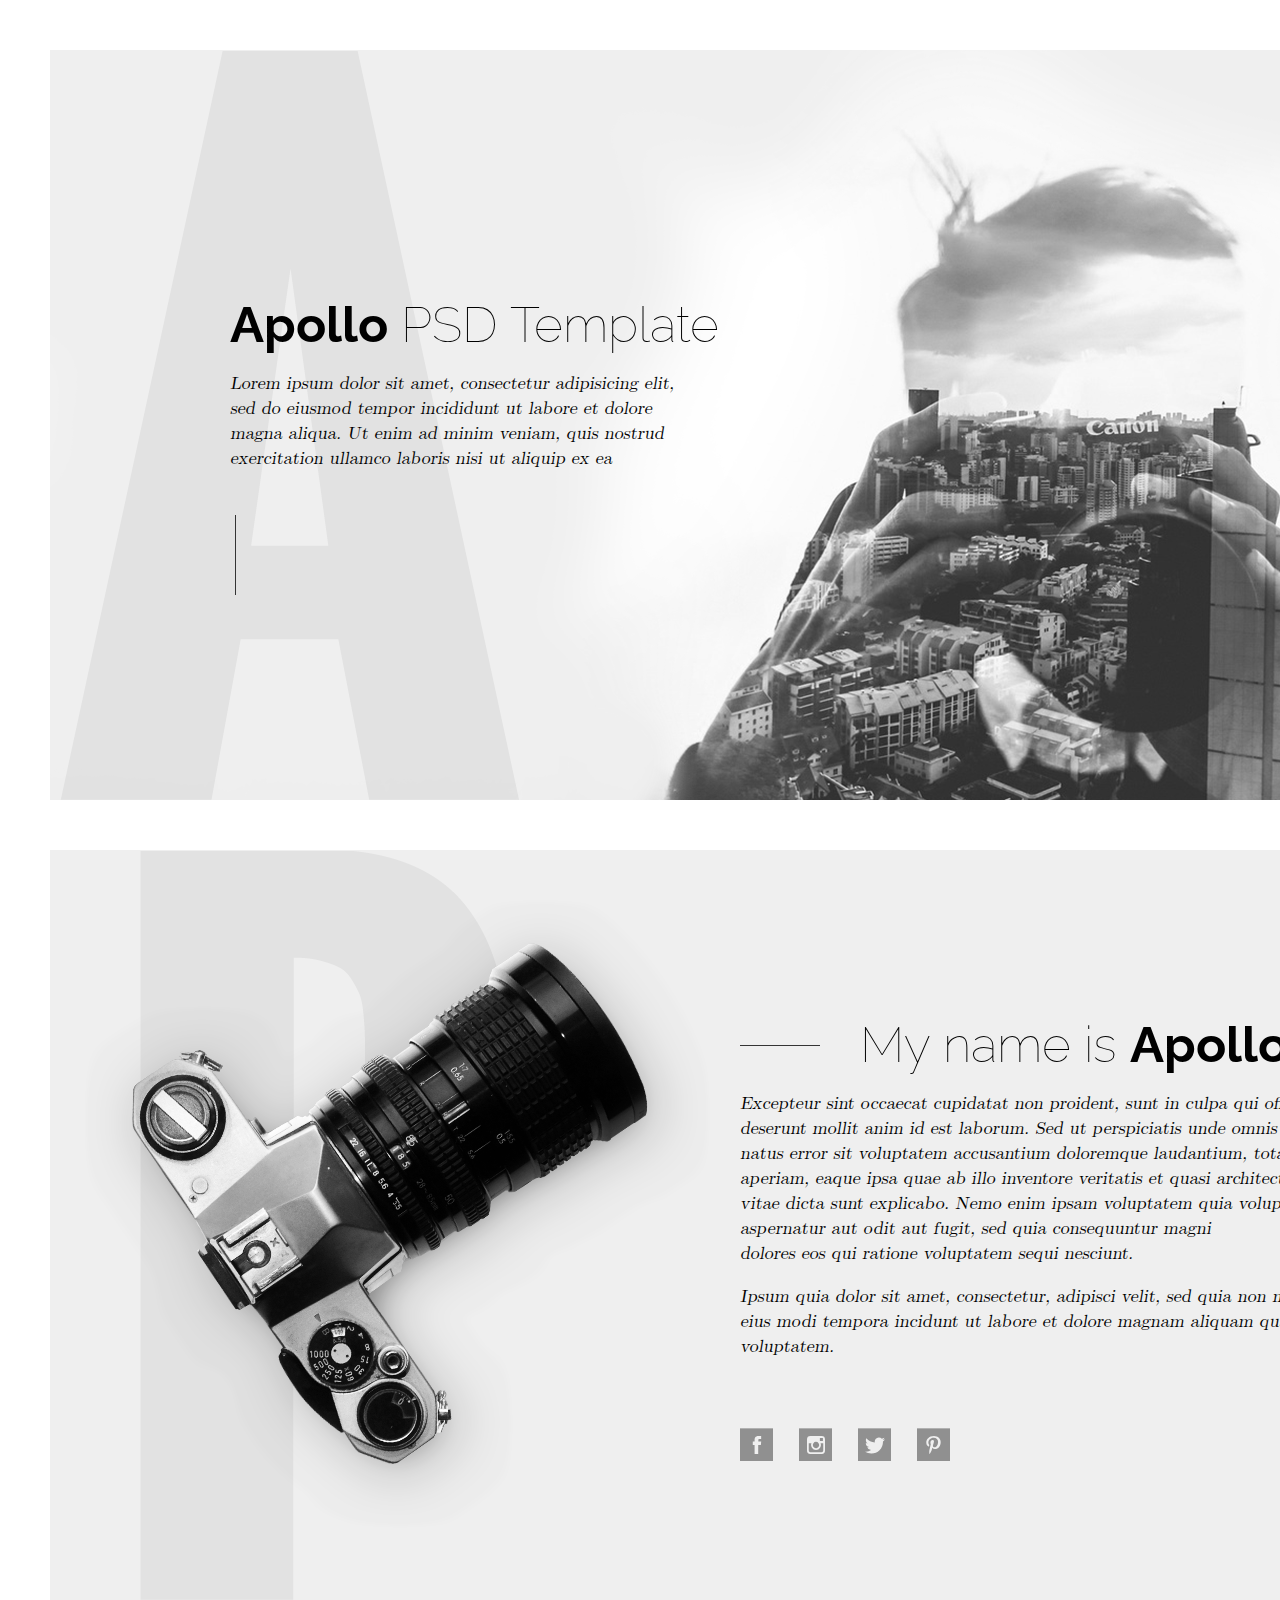
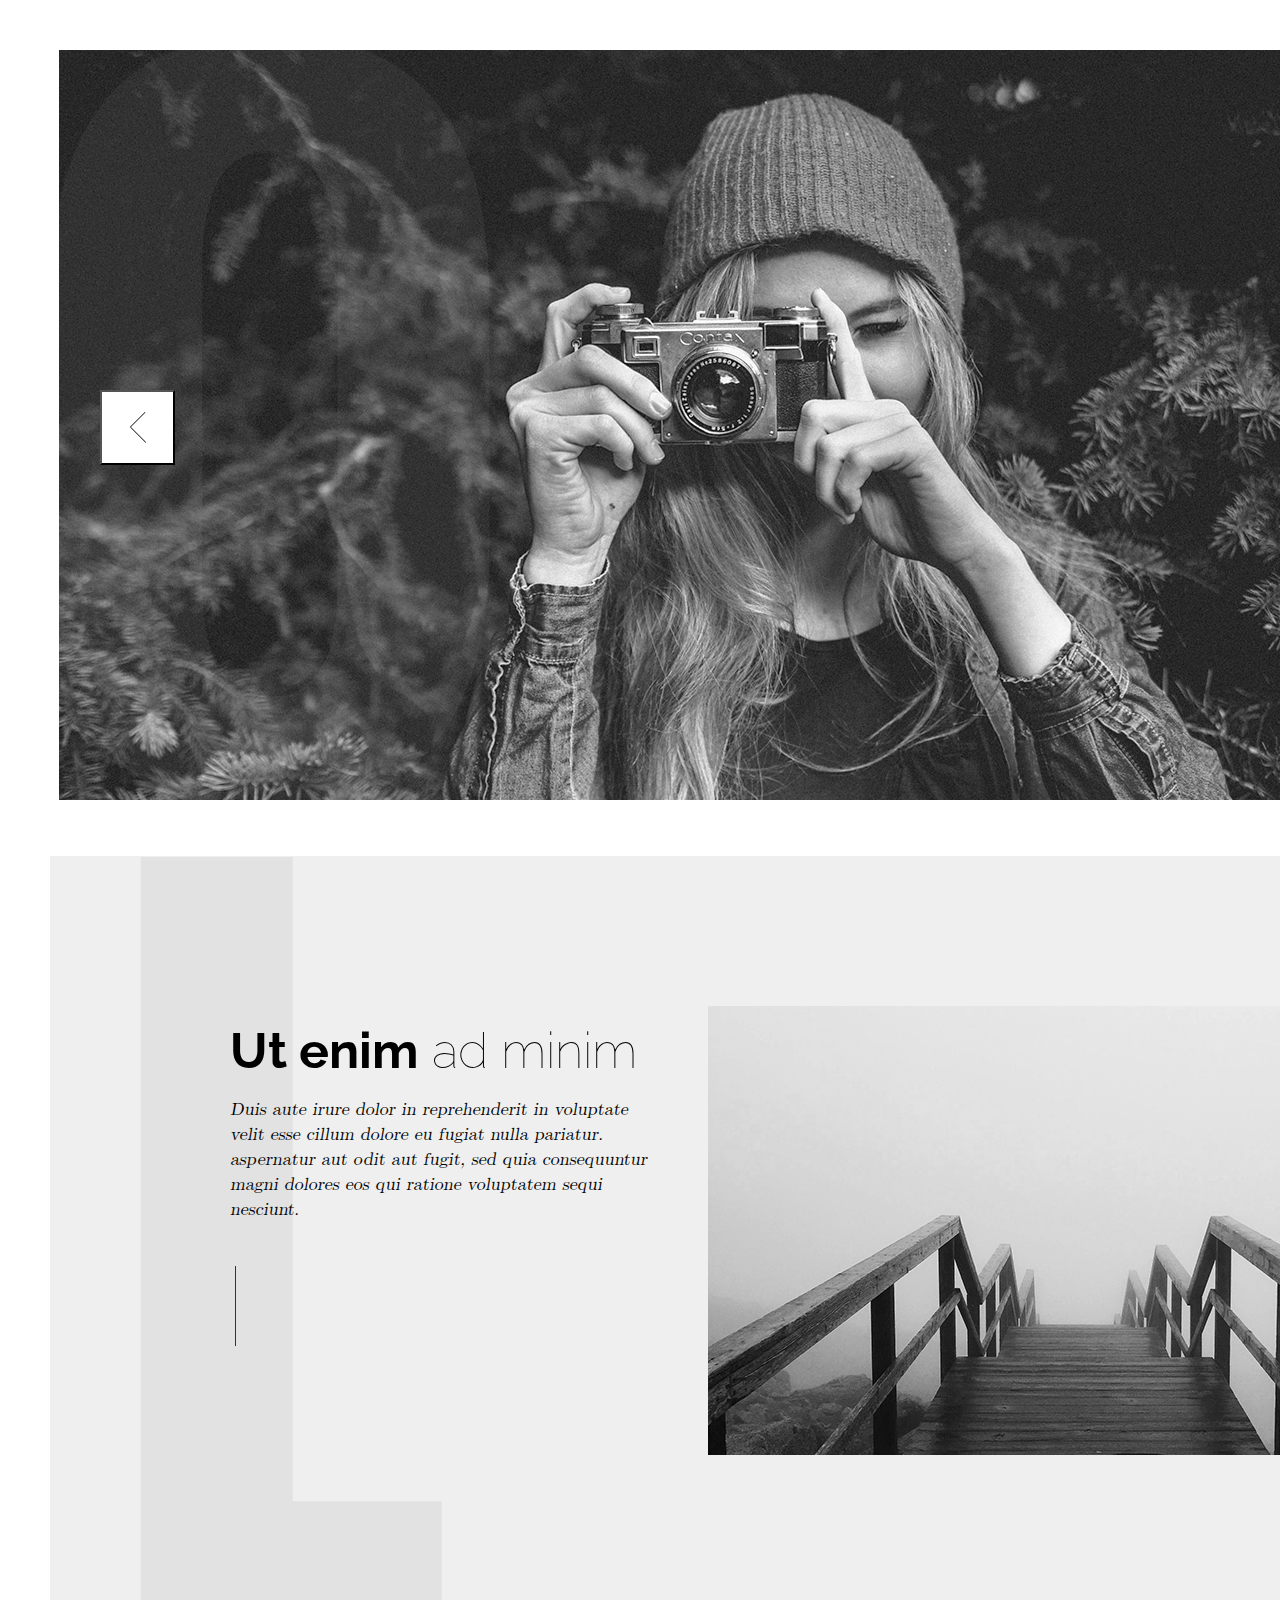
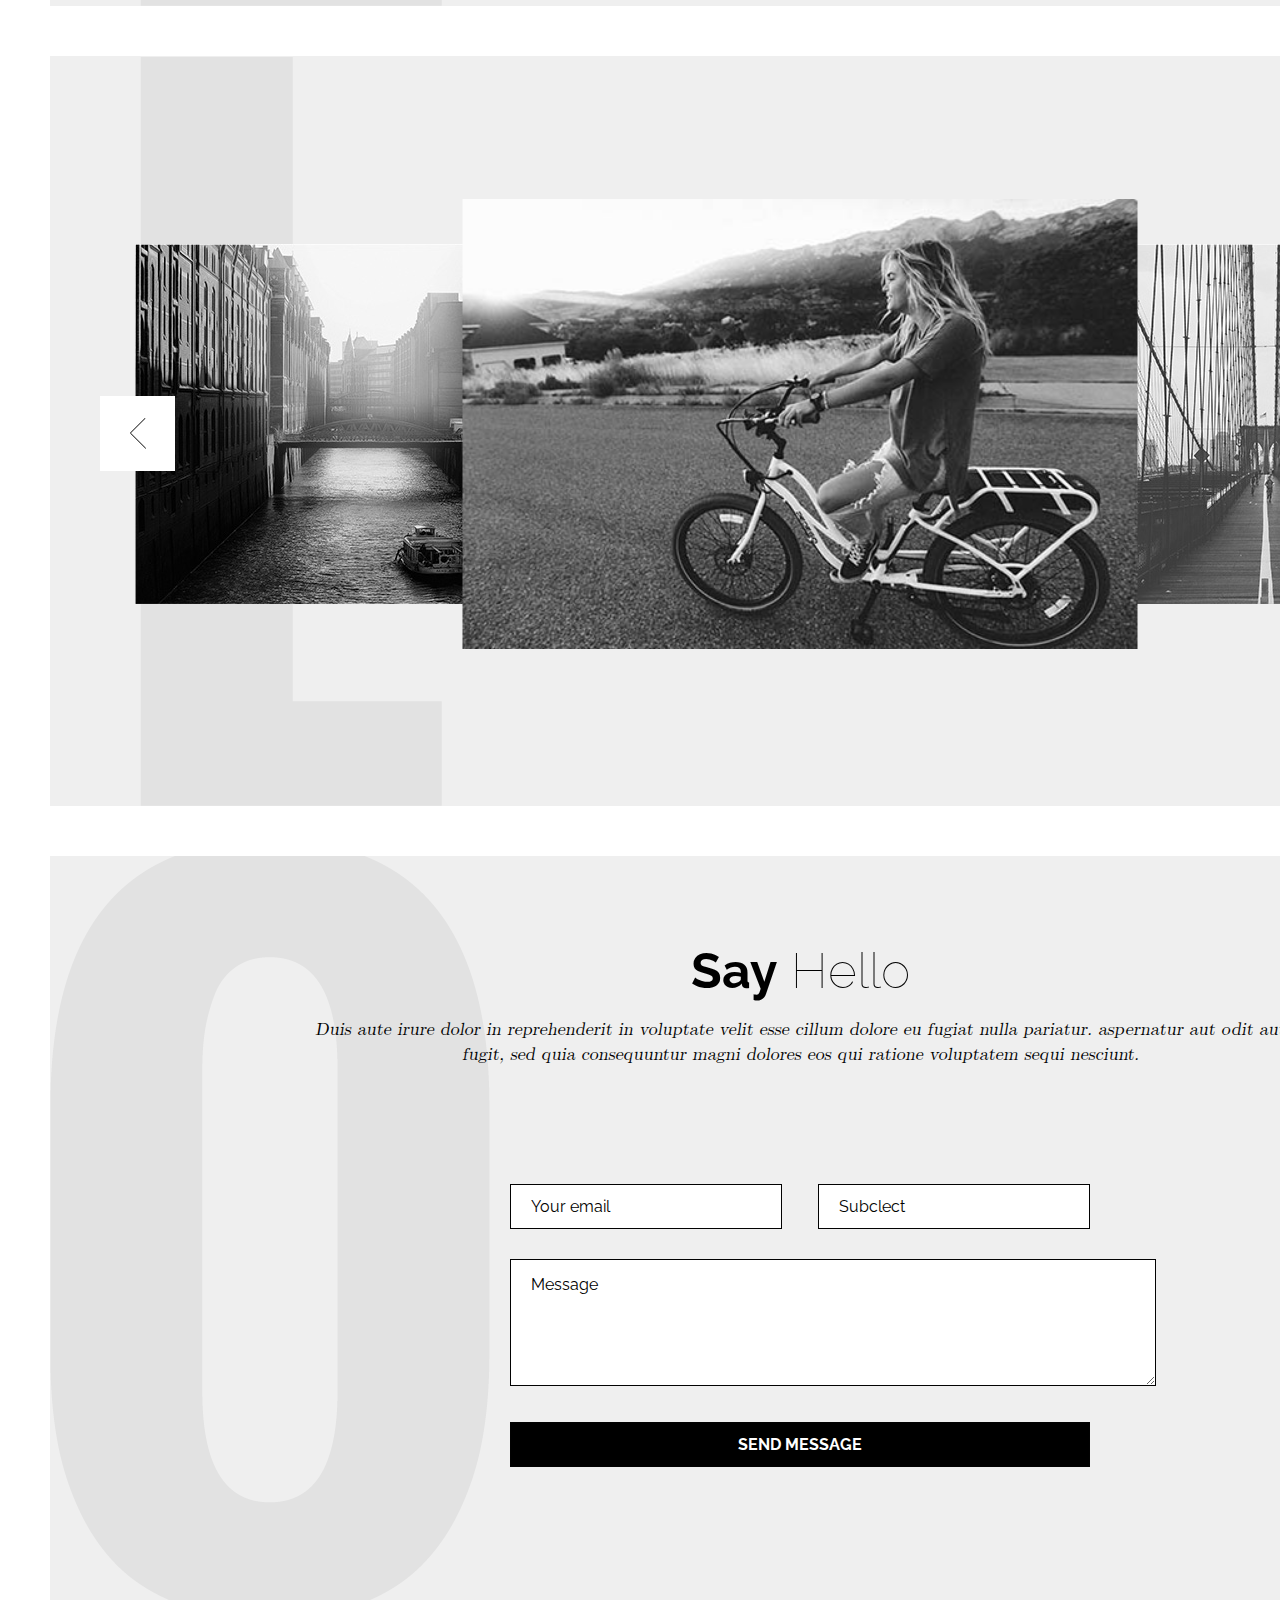
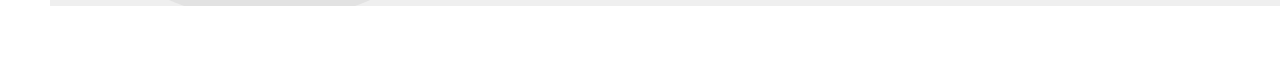
<file: Apollo/index.html>
<!DOCTYPE html>
<html lang="en">
<head>
	<meta charset="UTF-8">
	<title>Apollo</title>
	<link rel="stylesheet" type="text/css" href="slick/slick.css"/>
	<link rel="stylesheet" type="text/css" href="slick/slick-theme.css"/>
	<link rel="stylesheet" href="css/style.css">
</head>
<body>
	<main>
		<div class="container">
			<div class="header">
				<div class="header-top clearfix">
					<div class="header-menu">
						<div class="wrapper">
							<input type="checkbox" id="check-menu">
							<label for="check-menu">Menu</label>
							<div class="burger-line first"></div>
							<div class="burger-line second"></div>
							<div class="burger-line third"></div>
							<div class="burger-line fourth"></div>
							<nav class="main-menu">
								<a href="#about-me">About me</a>
								<a href="#gallery">Gallery</a>
								<a href="#about-me-again">About me again</a>
								<a href="#another-gallery">Another gallery</a>
								<a href="#contact-me">Contact me</a>
							</nav>
						</div>
					</div>
				</div>
				<div class="header-promo">
					<h1><strong>Apollo</strong> PSD Template</h1>
					<p>Lorem ipsum dolor sit amet, consectetur adipisicing elit,
						<br>
						sed do eiusmod tempor incididunt ut labore et dolore
						<br>
						magna aliqua. Ut enim ad minim veniam, quis nostrud
						<br>
						exercitation ullamco laboris nisi ut aliquip ex ea
					</p>
				</div>
			</div>
		</div>
	</main>

	<section id="about-me">
		<div class="container">
		  <div class="about-me">
				<h2>My name is <strong>Apollo</strong></h2>
				<p>Excepteur sint occaecat cupidatat non proident, sunt in culpa qui officia
					<br>
					 deserunt mollit anim id est laborum. Sed ut perspiciatis unde omnis iste
					<br>
					 natus error sit voluptatem accusantium doloremque laudantium, totam rem
					<br>
					 aperiam, eaque ipsa quae ab illo inventore veritatis et quasi architecto beatae
					<br>
					 vitae dicta sunt explicabo. Nemo enim ipsam voluptatem quia voluptas sit
					<br>
					 aspernatur aut odit aut fugit, sed quia consequuntur magni
					<br>
					 dolores eos qui ratione voluptatem sequi nesciunt.
				</p>
				<p>Ipsum quia dolor sit amet, consectetur, adipisci velit, sed quia non numquam
					<br>
					eius modi tempora incidunt ut labore et dolore magnam aliquam quaerat
					<br>
					voluptatem.
				</p>
				<div class="social-links">
					<a class="facebook" target="_blank" href="https://www.facebook.com"></a>
					<a class="instagram" target="_blank" href="https://www.instagram.com"></a>
					<a class="twitter" target="_blank" href="https://www.twitter.com"></a>
					<a class="pinterest" target="_blank" href="https://www.pinterest.com"></a>
				</div>
			</div>
		</div>
	</section>

	<section id="gallery">
		<div class="container">
			<div class="gallery-big">
				<div class="gallery">
					<div><img src="img/girl-big.jpg" alt="Photo-1"></div>
					<div><img src="img/girl-big.jpg" alt="Photo-1"></div>
				</div>
			</div>
		</div>
	</section>

	<section id="about-me-again">
		<div class="container">
			<div class="more-about-me clearfix">
				<div class="header-promo differ">
					<h2><strong>Ut enim</strong> ad minim</h2>
					<p>Duis aute irure dolor in reprehenderit in voluptate
						<br>
						velit esse cillum dolore eu fugiat nulla pariatur.
						<br>
						aspernatur aut odit aut fugit, sed quia consequuntur
						<br>
						magni dolores eos qui ratione voluptatem sequi
						<br>
						nesciunt.
					</p>
				</div>
				<div class="images">
					<img src="img/photo-behind.jpg" alt="Photo">
				</div>
			</div>
		</div>
	</section>

	<section id="another-gallery">
		<div class="container">
			<div class="gallery-small">
					<div id="pre" class="arrow arrow-left"></div>
					<div class="main">
						<div id="side1"><img src="img/girl-1.jpg" alt="GIRL1" width="100%" height="100%"></div>
						<div id="side2"><img src="img/girl-2.jpg" alt="GIRL2" width="100%" height="100%"></div>
						<div id="side3"><img src="img/girl-3.jpg" alt="GIRL3" width="100%" height="100%"></div>
					</div>
					<div id="nex" class="arrow arrow-right"></div>
			</div>
		</div>
	</section>

	<section id="contact-me">
		<div class="container">
			<div class="feedback">
				<div class="text feedback-text">
					<h2><strong>Say</strong> Hello</h2>
					<p>Duis aute irure dolor in reprehenderit in voluptate velit esse cillum dolore eu fugiat nulla pariatur. aspernatur aut odit aut
						<br>
						fugit, sed quia consequuntur magni dolores eos qui ratione voluptatem sequi nesciunt.
					</p>
				</div>
				<form class="feedback-form">
					<input type="text" placeholder="Your email">
					<input type="text" placeholder="Subclect">
					<textarea rows="5" cols="65" placeholder="Message"></textarea>
					<input type="submit" value="Send message">
				</form>
			</div>
		</div>
	</section>

	<script src="http://code.jquery.com/jquery-3.3.1.min.js"></script>
	<script src="slick/slick.min.js"></script>
	<script src="js/js.js"></script>

</body>
</html>
</file>
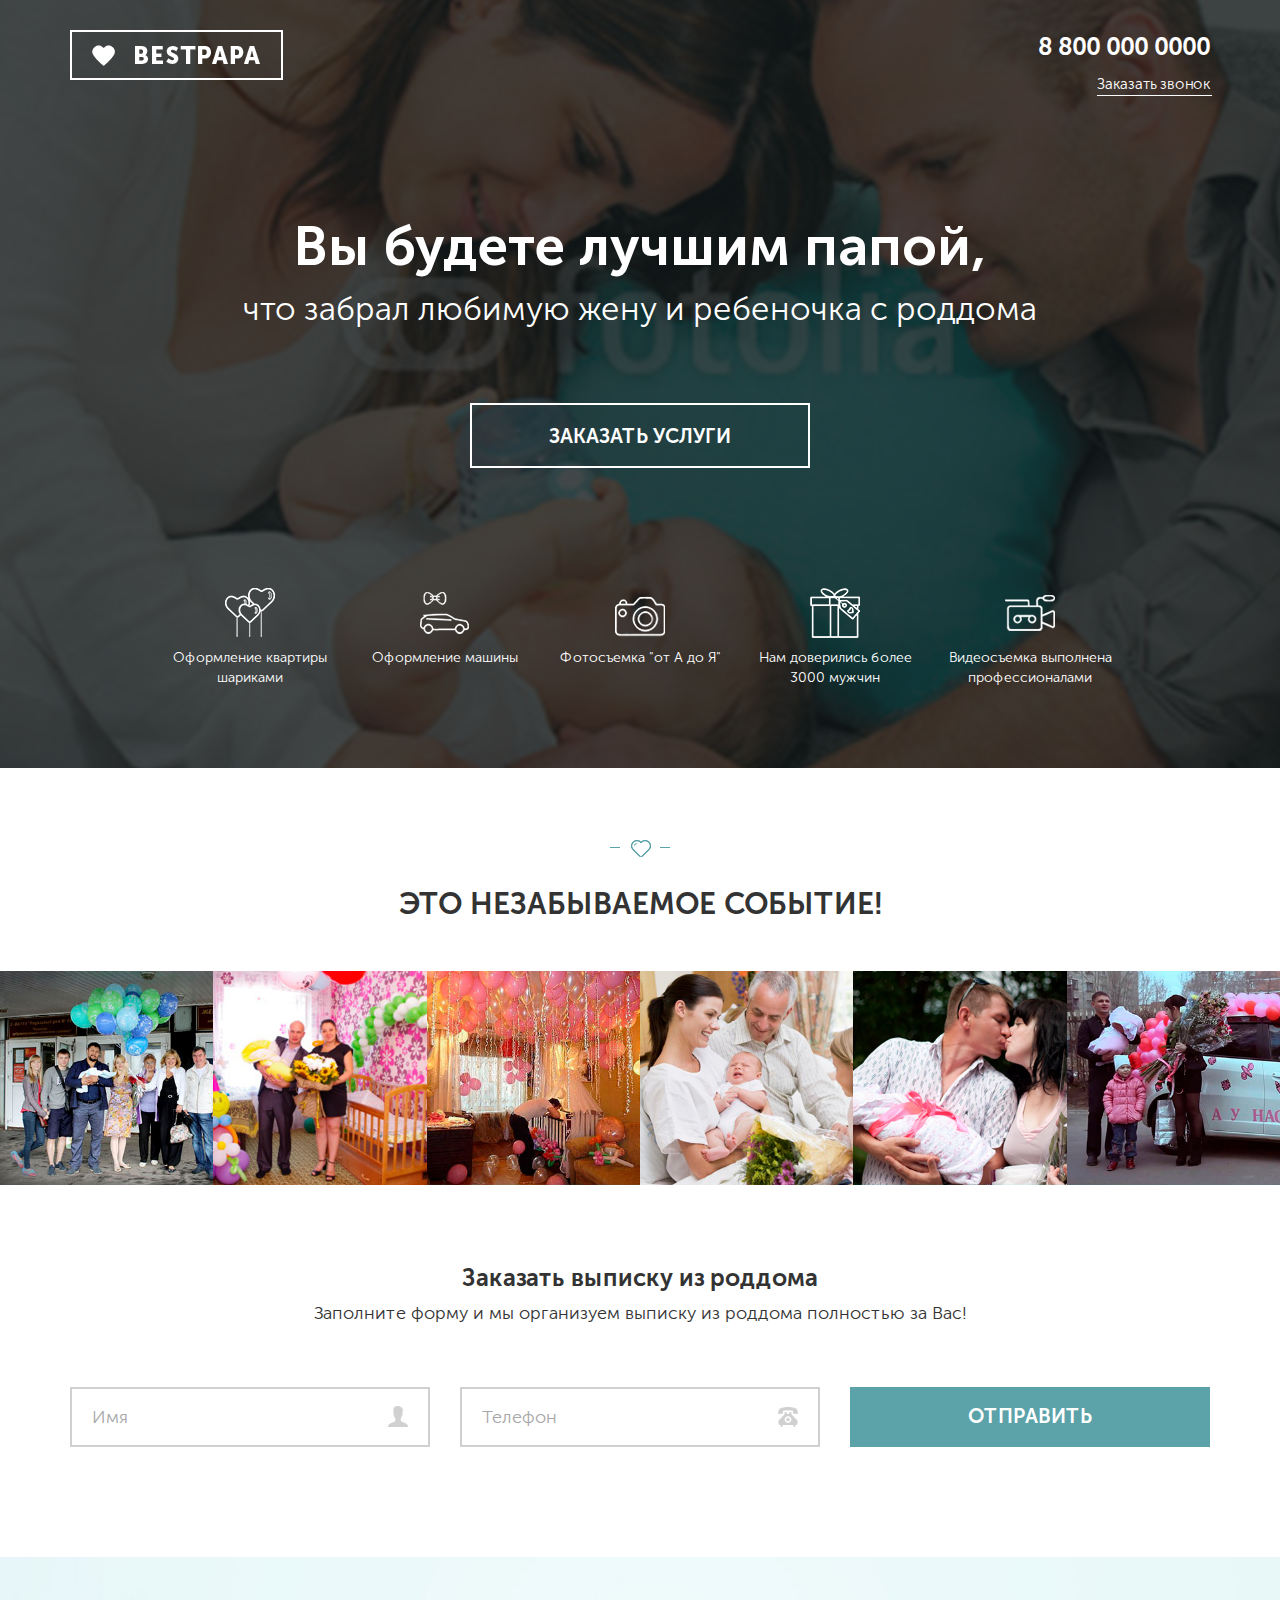
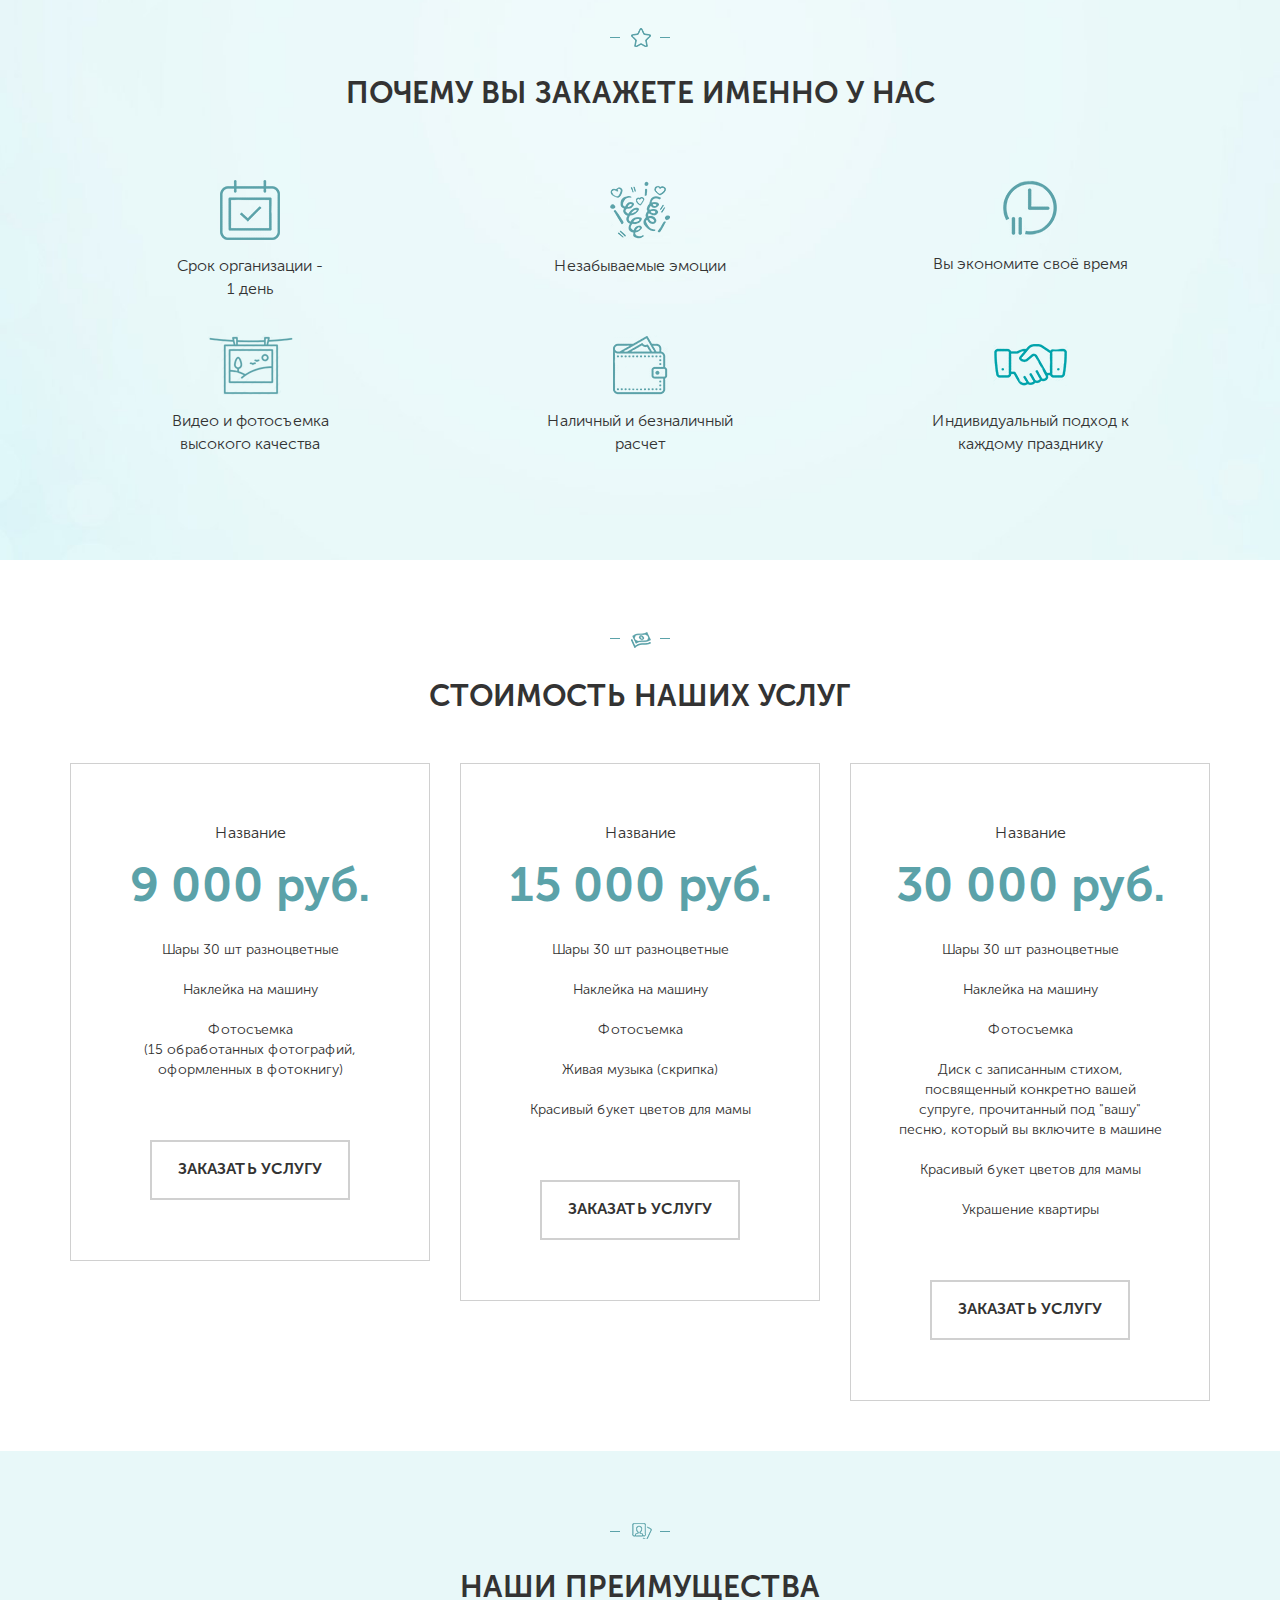
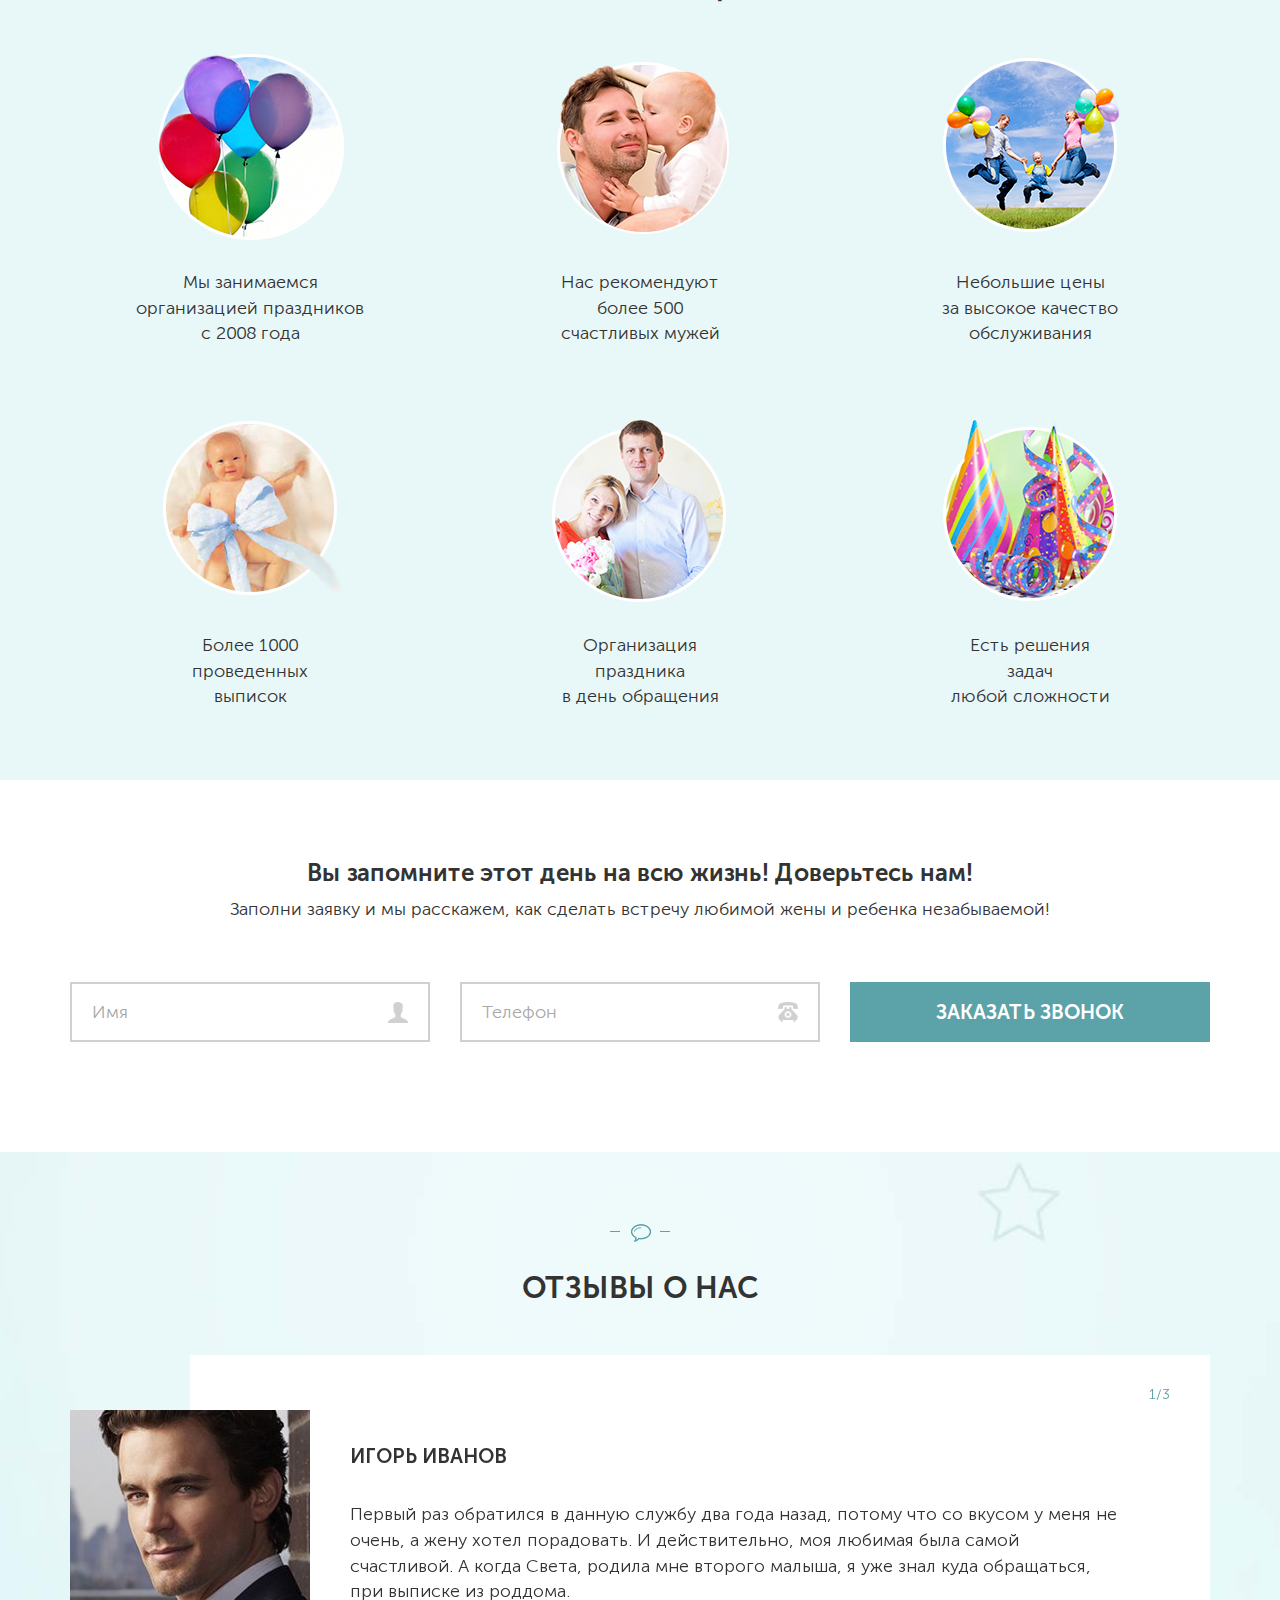
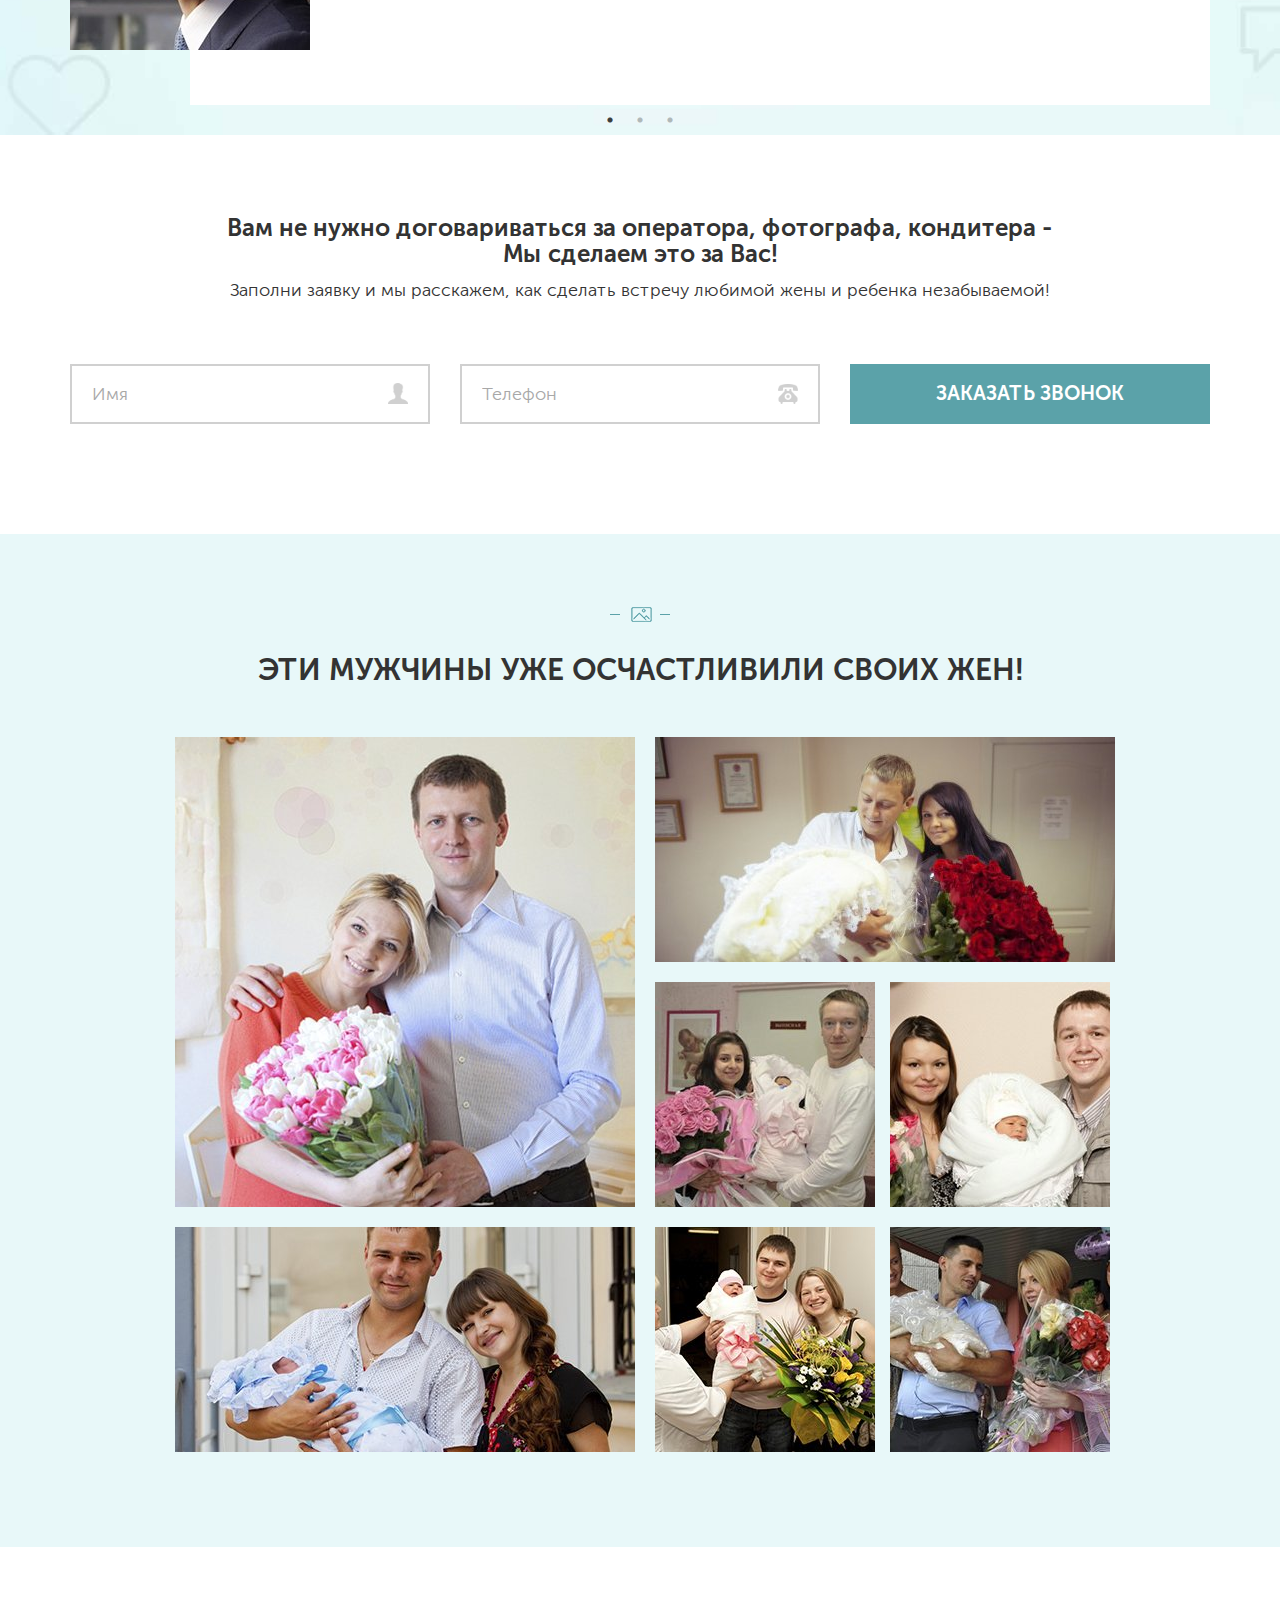
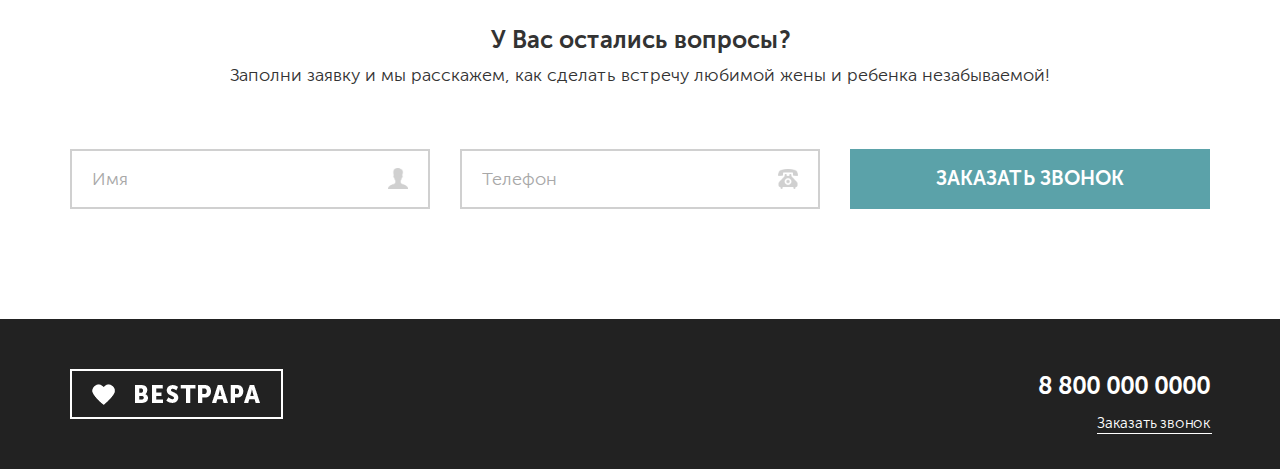
<file: BestPapa/index.html>
<!DOCTYPE html>
<html lang="ru">
<head>
	<meta charset="UTF-8">
	<meta name="viewport" content="width=device-width, initial-scale=1.0">
	<meta http-equiv="X-UA-Compatible" content="ie=edge">
	<title>BESTPAPA. Вы будете лучшим папой!</title>
	<link rel="stylesheet" href="css/bootstrap.min.css">
	<link rel="stylesheet" href="css/style.css">
	<link rel="stylesheet" type="text/css" href="slick/slick.css"/>
	<link rel="stylesheet" type="text/css" href="slick/slick-theme.css"/>
	<link rel="stylesheet" href="css/simplelightbox.min.css">
</head>
<body>
		<main class="main">
			<div class="container">
				<div class="header">
					<div class="row">
						<div class="col-md-6 col-xs-6">
							<div class="logo">
								<img src="img/logo.png" alt="BestPapa">
							</div>
						</div>
						<div class="col-md-6 col-xs-6">
							<div class="phone">
								<a href="tel:+79000000000"><p class="phone-number">8 800 000 0000</p></a>
								<a class="phone-link popup-btn" href="#">Заказать звонок</a>
							</div>
						</div>
					</div>
				</div>

				<div class="main-content">
					<div class="row">
						<div class="col-md-12">
							<div class="main-title">
								<h1>Вы будете лучшим папой,</h1>
								<p class="main-subtitle">что забрал любимую жену и ребеночка с роддома</p>
							</div>
							<div class="main-btn">
								<button class="button button-main popup-btn">Заказать услуги</button>
							</div>
						</div>				
					</div>
					<div class="row">
						<div class="main-offer">
							<div class="col-md-2 col-md-offset-1 col-sm-4 col-sm-offset-2 col-xs-12 col-xs-offset-0">
								<div class="main-offer_block">
									<img src="img/main/main-1.png" alt="Оформление квартиры шариками">
									<p>Оформление квартиры шариками </p>
								</div>
							</div>
							
							<div class="col-md-2 col-sm-4 col-xs-12">
								<div class="main-offer_block">
									<img src="img/main/main-2.png" alt="Оформление машины">
									<p>Оформление машины</p>
								</div>
							</div>
							
							<div class="col-md-2 col-md-offset-0 col-sm-4 col-sm-offset-2 col-xs-12 col-xs-offset-0">
								<div class="main-offer_block">
									<img src="img/main/main-3.png" alt="Фотосъемка от А до Я">
									<p>Фотосъемка "от А до Я"</p>
								</div>
							</div>
							
							<div class="col-md-2 col-sm-4 col-xs-12">
								<div class="main-offer_block">
									<img src="img/main/main-4.png" alt="Нам доверились более 3000 мужчин">
									<p>Нам доверились более 3000 мужчин</p>
								</div>
							</div>
							
							<div class="col-md-2 col-sm-12 col-xs-12">
								<div class="main-offer_block">
									<img src="img/main/main-5.png" alt="Видеосъемка выполнена профессионалами">
									<p>Видеосъемка выполнена<br>профессионалами</p>
								</div>
							</div>
						</div>
					</div>
				</div>
			</div>
	</main>
	<section class="slider">
		<div class="container">
			<div class="section-header">
			<div class="section-header_icon text-center">
				<img src="img/slider/slider-header-icon.png" alt="BestPapa">
			</div>
				<h2>Это незабываемое событие!</h2>
			</div>
		</div>
		</section>

<div class="container-fluid">
	<div class="row">
		<div class="gallery-1">
		 	 <a href="img/slider/foto-1.jpg">
		 	  <img class="slider-gallery_foto" src="img/slider/foto-1_thumb.jpg" alt="Счастливые родители" />
		 	</a>
		  	<a href="img/slider/foto-2.jpg">
		  	  <img class="slider-gallery_foto" src="img/slider/foto-2_thumb.jpg" alt="Счастливые родители"/>
		  	</a>
		  	<a href="img/slider/foto-3.jpg">
		  	  <img class="slider-gallery_foto " src="img/slider/foto-3_thumb.jpg" alt="Счастливые родители"/>
		  	</a>
		  	<a href="img/slider/foto-4.jpg">
		  	  <img class="slider-gallery_foto" src="img/slider/foto-4_thumb.jpg" alt="Счастливые родители"/>
		  	</a>
		  	<a href="img/slider/foto-5.jpg">
		  	  <img class="slider-gallery_foto" src="img/slider/foto-5_thumb.jpg" alt="Счастливые родители"/>
		  	</a>
		  	<a href="img/slider/foto-6.jpg">
		  	  <img class="slider-gallery_foto" src="img/slider/foto-6_thumb.jpg" alt="Счастливые родители"/>
		  	</a>
		</div>
	</div>
</div>

		<div class="container">
			<div class="form text-center">
				<div class="form-title">
					<h3>Заказать выписку из роддома</h3>
					<p>Заполните форму и мы организуем выписку из роддома полностью за Вас!</p>
				</div>
				
				<div class="row">
					<form action="mailer/smart.php" method="POST">
						<div class="col-md-4 col-md-offset-0 col-sm-8 col-sm-offset-2 col-xs-12 col-xs-offset-0">
							<input class="input input-1" type="text" name="user_name" placeholder="Имя">
						</div>
						<div class="col-md-4 col-md-offset-0 col-sm-8 col-sm-offset-2 col-xs-12 col-xs-offset-0">
							<input class="input input-2" required id="phone-1" type="text" placeholder="Телефон" name="user_phone">
						</div>
						<div class="col-md-4 col-md-offset-0 col-sm-8 col-sm-offset-2 col-xs-12 col-xs-offset-0">
							<button type="submit" class="button button-form">Отправить</button>
						</div>
					</form>
				</div>
			</div>
		</div>
	

	<section class="features">
		<div class="container">
			<div class="section-header">
			<div class="section-header_icon text-center">
				<img src="img/features/features-header-icon.png" alt="BestPapa">
			</div>
				<h2>Почему вы закажете именно у нас</h2>
			</div>
			<div class="row">
				<div class="features-block text-center">
					<div class="col-md-4 col-sm-6 col-xs-12">
						<div class="features-block_part">
							<img src="img/features/features-icon-1.png" alt="Сроки">
							<p>Срок организации -<br>1 день</p>
						</div>
					</div>
					<div class="col-md-4 col-sm-6 col-xs-12">
						<div class="features-block_part">
							<img src="img/features/features-icon-2.png" alt="Незабываемые эмоции">
							<p>Незабываемые эмоции</p>
						</div>
					</div>
					<div class="col-md-4 col-sm-6 col-xs-12">
						<div class="features-block_part">
							<img src="img/features/features-icon-3.png" alt="Вы экономите своё время">
							<p>Вы экономите своё время</p>
						</div>
					</div>
					<div class="col-md-4 col-sm-6 col-xs-12">
						<div class="features-block_part">
							<img src="img/features/features-icon-4.png" alt="Видео и фотосъемка высокого качества">
							<p>Видео и фотосъемка высокого качества</p>
						</div>
					</div>
					<div class="col-md-4 col-sm-6 col-xs-12">
						<div class="features-block_part">
							<img src="img/features/features-icon-5.png" alt="Наличный и безналичный расчет">
							<p>Наличный и безналичный расчет</p>
						</div>
					</div>
					<div class="col-md-4 col-sm-6 col-xs-12">
						<div class="features-block_part">
							<img src="img/features/features-icon-6.png" alt="Индивидуальный подход к каждому празднику">
							<p>Индивидуальный подход к каждому празднику</p>
						</div>
					</div>
				</div>
			</div>
		</div>
	</section>


	<section class="prices">
		<div class="container">
			<div class="section-header">
			<div class="section-header_icon text-center">
				<img src="img/prices/prices-header-icon.png" alt="BestPapa">
			</div>
				<h2>Стоимость наших услуг</h2>
			</div>

			<div class="row">
				<div class="col-md-4 col-md-offset-0 col-sm-8 col-sm-offset-2 col-xs-12 col-xs-0">
					<div class="prices-block text-center">
						<h3>Название</h3>
						<p><strong>9 000 руб.</strong></p>
						<p>Шары 30 шт разноцветные</p>
						<p>Наклейка на машину  </p>
						<p>Фотосъемка<br>(15 обработанных фотографий,<br>оформленных в фотокнигу)</p>
						<button class="button button-prices popup-btn">Заказать услугу</button>
					</div>
					
				</div>
				<div class="col-md-4 col-md-offset-0 col-sm-8 col-sm-offset-2 col-xs-12 col-xs-0">
					<div class="prices-block text-center">
						<h3>Название</h3>
						<p><strong>15 000 руб.</strong></p>
						<p>Шары 30 шт разноцветные </p>
						<p>Наклейка на машину  </p>
						<p>Фотосъемка</p>
						<p>Живая музыка (скрипка)</p>
						<p>Красивый букет цветов для мамы</p>
						<button class="button button-prices popup-btn">Заказать услугу</button>
					</div>
					
				</div>
				<div class="col-md-4 col-md-offset-0 col-sm-8 col-sm-offset-2 col-xs-12 col-xs-0">
					<div class="prices-block text-center">
						<h3>Название</h3>
						<p><strong>30 000 руб.</strong></p>
						<p>Шары 30 шт разноцветные </p>
						<p>Наклейка на машину </p>
						<p>Фотосъемка</p>
						<p>Диск с записанным стихом,<br>посвященный конкретно вашей<br>супруге, прочитанный под "вашу"<br>песню, который вы включите в машине</p>
						<p>Красивый букет цветов для мамы </p>
						<p>Украшение квартиры</p>
						<button class="button button-prices popup-btn">Заказать услугу</button>
					</div>
				</div>
			</div>

		</div>
	</section>

	<section class="advantages">
		<div class="container">
			<div class="section-header">
			<div class="section-header_icon text-center">
				<img src="img/advantages/advantages-header-icon.png" alt="BestPapa">
			</div>
				<h2>Наши преимущества</h2>
			</div>

			<div class="row">
				<div class="advantages-block text-center">
					<div class="col-md-4 col-sm-6 advantages-block_part">
						<img src="img/advantages/advantage-1.png" alt="Преимущество 1">
						<p>Мы занимаемся<br>организацией праздников<br>с 2008 года</p>
					</div>
					<div class="col-md-4 col-sm-6 advantages-block_part">
						<img src="img/advantages/advantage-2.png" alt="Преимущество 2">
						<p>Нас рекомендуют<br>более 500<br>счастливых мужей</p>
					</div>
					<div class="col-md-4 col-sm-6 advantages-block_part">
						<img src="img/advantages/advantage-3.png" alt="Преимущество 3">
						<p>Небольшие цены<br>за высокое качество<br>обслуживания</p>
					</div>
					<div class="col-md-4 col-sm-6 advantages-block_part">
						<img src="img/advantages/advantage-4.png" alt="Преимущество 4">
						<p>Более 1000<br>проведенных<br>выписок</p>
					</div>
					<div class="col-md-4 col-sm-6 advantages-block_part">
						<img src="img/advantages/advantage-5.png" alt="Преимущество 5">
						<p>Организация<br>праздника<br>в день обращения</p>
					</div>
					<div class="col-md-4 col-sm-6 advantages-block_part">
						<img src="img/advantages/advantage-6.png" alt="Преимущество 6">
						<p>Есть решения<br>задач<br>любой сложности</p>
					</div>
				</div>
			</div>

		</div>
	</section>

<div class="container">
			<div class="form text-center">
				<div class="form-title">
					<h3>Вы запомните этот день на всю жизнь! Доверьтесь нам!</h3>
					<p>Заполни заявку и мы расскажем, как сделать встречу любимой жены и ребенка незабываемой!</p>
				</div>
				
				<div class="row">
					<form action="mailer/smart.php" method="POST">
						<div class="col-md-4 col-md-offset-0 col-sm-8 col-sm-offset-2">
							<input class="input input-1" type="text" name="user_name" placeholder="Имя">
						</div>
						<div class="col-md-4 col-md-offset-0 col-sm-8 col-sm-offset-2">
							<input class="input input-2" required id="phone-2" type="text" name="user_phone" placeholder="Телефон">
						</div>
						<div class="col-md-4 col-md-offset-0 col-sm-8 col-sm-offset-2">
							<button class="button button-form" type="submit">Заказать звонок</button>
						</div>
					</form>
				</div>
			</div>
		</div>

	<section class="feedback">
		<div class="container">
			<div class="section-header">
			<div class="section-header_icon text-center">
				<img src="img/feedback/feedback-header-icon.png" alt="BestPapa">
			</div>
				<h2>Отзывы о нас</h2>
			</div>

			<div class="row">
				<div class="feedback-slider">
					<div class="feedback-slider-block">
						<div class="col-md-12">
							<div class="media">
								<div class="page">1/3</div>
							  <div class="media-left">
							      <img class="media-object" src="img/feedback/feedback-photo.jpg" alt="Игорь Иванов">
							  </div>
							  <div class="media-body feedback-slider-block_body">
							  	
							    <h4 class="media-heading">Игорь Иванов</h4>
							   <p>Первый раз обратился в данную службу два года назад, потому что со вкусом у меня не очень, а жену хотел порадовать. И действительно, моя любимая была самой счастливой. А когда Света, родила мне второго малыша, я уже знал куда обращаться, при выписке из роддома.</p>
							  </div>
						</div>
						</div>
					</div>					

					<div class="feedback-slider-block">
						<div class="col-md-12">
							<div class="media">
								<div class="page">2/3</div>
						  <div class="media-left">
						      <img class="media-object" src="img/feedback/feedback-photo.jpg" alt="Игорь Иванов">
						  </div>
						  <div class="media-body feedback-slider-block_body">
						    <h4 class="media-heading">Игорь Иванов</h4>
						   <p>Первый раз обратился в данную службу два года назад, потому что со вкусом у меня не очень, а жену хотел порадовать. И действительно, моя любимая была самой счастливой. А когда Света, родила мне второго малыша, я уже знал куда обращаться, при выписке из роддома.</p>
						  </div>
						</div>
						</div>
					</div>

					<div class="feedback-slider-block">
						<div class="col-md-12">
							<div class="media">
								<div class="page">3/3</div>
						  <div class="media-left">
						      <img class="media-object " src="img/feedback/feedback-photo.jpg" alt="Игорь Иванов">
						  </div>
						  <div class="media-body feedback-slider-block_body">
						    <h4 class="media-heading">Игорь Иванов</h4>
						   <p>Первый раз обратился в данную службу два года назад, потому что со вкусом у меня не очень, а жену хотел порадовать. И действительно, моя любимая была самой счастливой. А когда Света, родила мне второго малыша, я уже знал куда обращаться, при выписке из роддома.</p>
						  </div>
						</div>
						</div>
					</div>
					
				</div>
			</div>
		</div>
	</section>

	<div class="container">
			<div class="form text-center">
				<div class="form-title">
					<h3>Вам не нужно договариваться за оператора, фотографа, кондитера -<br>
Мы сделаем это за Вас!</h3>
					<p>Заполни заявку и мы расскажем, как сделать встречу любимой жены 
и ребенка незабываемой!</p>
				</div>
				
				<div class="row">
					<form action="mailer/smart.php" method="POST">
						<div class="col-md-4 col-md-offset-0 col-sm-8 col-sm-offset-2">
							<input class="input input-1" type="text" name="user_name" placeholder="Имя">
						</div>
						<div class="col-md-4 col-md-offset-0 col-sm-8 col-sm-offset-2">
							<input class="input input-2" type="text" required id="phone-3" name="user_phone" placeholder="Телефон">
						</div>
						<div class="col-md-4 col-md-offset-0 col-sm-8 col-sm-offset-2">
							<button class="button button-form" type="submit">Заказать звонок</button>
						</div>
					</form>
				</div>
			</div>
		</div>

<section class="clients">
	<div class="container">
		<div class="section-header">
			<div class="section-header_icon text-center">
				<img src="img/happy/happy-header-icon.png" alt="BestPapa">
			</div>
				<h2>Эти мужчины уже осчастливили своих жен!</h2>
			</div>


		<div class="row gallery-2">
			<div class="col-md-6 text-right">
				<div class="clients-part-1">
					<!-- большое фото -->
					<a class="photo" href="img/happy/happy-photo-1.jpg">
						<div class="photo-box text-right">
							<div class="photo-box-small">
								<div class="photo-card">
									<img class="photo-card-img" src="img/happy/hover.png" alt="BestPapa">
									<p>Игорь и Ирина</p>
									<span>14/07/2013</span>
								</div>
							</div>
						</div>
						<img src="img/happy/happy-photo-thumb-1.jpg" alt="Игорь и Ирина">
					</a>
				</div>		
			</div>
			<div class="col-md-6">
				<div class="clients-part-1">
					<!-- прямоугольное фото -->
					<a class="photo" href="img/happy/happy-photo-2.jpg">
						<div class="photo-box-1 text-right">
							<div class="photo-box-1-small-1">
								<div class="photo-card-1">
									<img class="photo-card-img" src="img/happy/hover.png" alt="BestPapa">
									<p>Алексей и Алла</p>
									<span>22/01/2016</span>
								</div>
							</div>
						</div>
						<img src="img/happy/happy-photo-thumb-2.jpg" alt="">
					</a>
				</div>
<div class="clients-part-2">
	<!-- квадратное -->
	<a class="photo" href="img/happy/happy-photo-3.jpg">
		<div class="photo-box-2 ">
			<div class="photo-box-2-small-2">
				<div class="photo-card-2">
					<img class="photo-card-img" src="img/happy/hover.png" alt="BestPapa">
					<p>Роман и Мария</p>
					<span>15/08/2014</span>
				</div>
			</div>
		</div>
		<img class="clients-img" src="img/happy/happy-photo-thumb-3.jpg" alt="">
	</a>
		<!-- квадратное -->
	<a class="photo" href="img/happy/happy-photo-4.jpg">
		<div class="photo-box-2 clients-img_spec">
			<div class="photo-box-2-small-2">
				<div class="photo-card-2">
					<img class="photo-card-img" src="img/happy/hover.png" alt="BestPapa">
					<p>Антон и Анастасия</p>
					<span>11/06/2016</span>
				</div>
			</div>
		</div>
		<img class="clients-img_spec" src="img/happy/happy-photo-thumb-4.jpg" alt="">
	</a>
</div>
	</div>
		</div>
		<div class="row gallery-2 ">
			<div class="col-md-6 text-right">
				<div class="clients-part-1 clients-part-2_spec">
					<!-- прямоугольное -->
					<a class="photo" href="img/happy/happy-photo-5.jpg">
						<div class="photo-box-1 text-right">
							<div class="photo-box-1-small-1">
								<div class="photo-card-1">
									<img class="photo-card-img" src="img/happy/hover.png" alt="BestPapa">
									<p>Андрей и Любовь</p>
									<span>05/10/2015</span>
								</div>
							</div>
						</div>
						<img src="img/happy/happy-photo-thumb-5.jpg" alt="">
					</a>
				</div>
			</div>
			<div class="col-md-6 clients-part-2">
				<!-- квадратное -->
				<a class="photo" href="img/happy/happy-photo-6.jpg">
					<div class="photo-box-2">
						<div class="photo-box-2-small-2">
							<div class="photo-card-2">
								<img class="photo-card-img" src="img/happy/hover.png" alt="BestPapa">
								<p>Дмитрий и Ольга</p>
								<span>22/01/2016</span>
							</div>
						</div>
					</div>
					<img class="clients-img" src="img/happy/happy-photo-thumb-6.jpg" alt="">
				</a>
				<!-- квадратное -->
				<a class="photo" href="img/happy/happy-photo-7.jpg">
					<div class="photo-box-2 clients-img_spec">
						<div class="photo-box-2-small-2">
							<div class="photo-card-2">
								<img class="photo-card-img" src="img/happy/hover.png" alt="BestPapa">
								<p>Сергей и Елизавета</p>
								<span>08/11/2014</span>
							</div>
						</div>
					</div>
					<img class="clients-img_spec" src="img/happy/happy-photo-thumb-7.jpg" alt="">
				</a>
			</div>
		</div>
	</div>  <!-- container -->
</section>


<div class="container">
	<div class="form text-center">
		<div class="form-title">
			<h3>У Вас остались вопросы?</h3>
			<p>Заполни заявку и мы расскажем, как сделать встречу любимой жены и ребенка незабываемой!</p>
		</div>
		
		<div class="row">
			<form action="mailer/smart.php" method="POST">
				<div class="col-md-4 col-md-offset-0 col-sm-8 col-sm-offset-2">
					<input class="input input-1" type="text" name="user_name" placeholder="Имя">
				</div>
				<div class="col-md-4 col-md-offset-0 col-sm-8 col-sm-offset-2">
					<input class="input input-2" required id="phone-4" type="text" name="user_phone" placeholder="Телефон">
				</div>
				<div class="col-md-4 col-md-offset-0 col-sm-8 col-sm-offset-2">
					<button class="button button-form" type="submit">Заказать звонок</button>
				</div>
			</form>
		</div>
	</div>
</div>

<footer>
	<div class="container">
			<div class="header header-end">
			<div class="row">
				<div class="col-md-6 col-xs-6">
					<div class="logo">
						<img src="img/logo.png" alt="BestPapa">
					</div>
				</div>
				<div class="col-md-6 col-xs-6">
					<div class="phone">
						<a href="tel:+79000000000"><p class="phone-number">8 800 000 0000</p></a>
						<a class="phone-link popup-btn" href="#">Заказать звонок</a>
					</div>
				</div>
			</div>
		</div>
	</div>
</footer>





<!-- Модальные окна -->
<div class="popup" id="popup-form">
  <div class="popup-dialog">
    <div class="popup-content">
        <button class="popup-close">×</button>
        <h3>
          Заказать выписку из роддома
        </h3>
        <p>Заполните форму и мы организуем выписку из роддома полностью за Вас!</p>
          <form action="mailer/smart.php" method="POST">
				<div class="popup-input">
					<input class="input input-1" type="text" name="user_name" placeholder="Имя">
				</div>
				<div class="popup-input">
					<input class="input input-2" type="text" name="user_phone" required id="phone-0" placeholder="Телефон">
				</div>
				<div class="popup-input">
					<button class="button button-form" type="submit">Заказать звонок</button>
				</div>
			</form>
    </div>
  </div>
</div>
<!-- submit -->
<div class="popup" id="popup-form_submit">
	<div class="popup-dialog">
		<div class="popup-content">
			<button class="popup-close">×</button>
			<h4> Спасибо за обращение</h4>
			<p><strong>Наш специалист свяжется с Вами<br>в ближайшее время!</strong></p>
		</div>
	</div>
</div>


<script src="js/jquery.min.js"></script>
<script src="slick/slick.min.js"></script>
<script src="js/simple-lightbox.min.js"></script>


<script>
	$(document).ready(function(){
	  $('.feedback-slider').slick({
	  	arrows:false,
	  	dots:true,
	  });
	});
// слайдер с features
	$(document).ready(function(){
	  $('.features-block').slick({

	  	mobileFirst: true,
	  	infinite: true,
          responsive: [
                       {
               breakpoint: 1200,
               settings: "unslick"
             },
             {
               breakpoint: 991,
               settings: {
                 slidesToShow: 3,
                 slidesToScroll: 3,
                 arrows:true
               }
             },
             {
               breakpoint: 767,
               settings: {
                 slidesToShow: 2,
                 slidesToScroll: 2,
                 arrows:true

               }
             },
             {
               breakpoint: 576,
               settings: {
                 slidesToShow: 1,
                 slidesToScroll: 1,
                 arrows:true

               }
             }
           ]
	  });
	});
	// слайдер с features
	$(document).ready(function(){
	  $('.advantages-block').slick({
	  	mobileFirst: true,
	  	infinite: true,
          responsive: [
                       {
               breakpoint: 1200,
               settings: "unslick"
             },
             {
               breakpoint: 991,
               settings: {
                 slidesToShow: 2,
                 slidesToScroll: 2,
                 arrows:true
               }
             },
             {
               breakpoint: 767,
               settings: {
                 slidesToShow: 1,
                 slidesToScroll: 1,
                 arrows:true

               }
             }
           ]
	  });
	});



	$(function(){
		var $gallery = $('.gallery-1 a').simpleLightbox();
		var lightbox2 = $('.gallery-2 a').simpleLightbox();
		$gallery.on('show.simplelightbox', function(){
			console.log('Requested for showing');
		})
		.on('shown.simplelightbox', function(){
			console.log('Shown');
		})
		.on('close.simplelightbox', function(){
			console.log('Requested for closing');
		})
		.on('closed.simplelightbox', function(){
			console.log('Closed');
		})
		.on('change.simplelightbox', function(){
			console.log('Requested for change');
		})
		.on('next.simplelightbox', function(){
			console.log('Requested for next');
		})
		.on('prev.simplelightbox', function(){
			console.log('Requested for prev');
		})
		.on('nextImageLoaded.simplelightbox', function(){
			console.log('Next image loaded');
		})
		.on('prevImageLoaded.simplelightbox', function(){
			console.log('Prev image loaded');
		})
		.on('changed.simplelightbox', function(){
			console.log('Image changed');
		})
		.on('nextDone.simplelightbox', function(){
			console.log('Image changed to next');
		})
		.on('prevDone.simplelightbox', function(){
			console.log('Image changed to prev');
		})
		.on('error.simplelightbox', function(e){
			console.log('No image found, go to the next/prev');
			console.log(e);
		});
	});


	$(document).ready(function(){
	  /*Модальное окно с формой связи*/
	  $('.popup-btn').on('click', function(event) {
	    event.preventDefault();
	    $('#popup-form').fadeIn()
	    });
	  $('.popup-close').on('click', function(event) {
	    event.preventDefault();
	    $('#popup-form').fadeOut()
	  })
	})


	/* Mailer*/
      $('form').submit(function(event) {
        event.preventDefault();
        $.ajax({
          type: "POST",
          url: "mailer/smart.php",
          data: $(this).serialize()
        }).done(function() {
          $(this).find("input").val("");
          $('#popup-form_submit').fadeIn();
          $('.popup-close').on('click', function(event) {
          event.preventDefault();
          $('#popup-form_submit').fadeOut()
        });
          $("form").trigger("reset");
        });
        return false;
      });
</script>
<script src="js/jquery.maskedinput.min.js"></script>
<script>jQuery(function($){
	$("#phone-0").mask("+7 (999) 999-99-99");
	$("#phone-1").mask("+7 (999) 999-99-99");
	$("#phone-2").mask("+7 (999) 999-99-99");
	$("#phone-3").mask("+7 (999) 999-99-99");
	$("#phone-4").mask("+7 (999) 999-99-99");
});
</script>
</body>
</html>
</file>
<file: Apollo/css/style.css>
@import url('https://fonts.googleapis.com/css?family=Raleway:100,400,700');

@font-face {
    font-family: 'LMRSlanted-10-Rg';
    src: url('../font/lmromanslant10-regular-webfont.woff') format('woff');
    font-weight: normal;
    font-style: normal;
}

* {
  box-sizing: border-box;
}

*:focus {
  outline: none;
}

.clearfix::after {
  content: "";
  display: table;
  clear: both;
}

body {
  min-width: 1600px;
  margin: 0;
  padding: 0;
  background: #ffffff;
  font-family: 'LMRSlanted-10-Rg', serif;
  font-size: 18px;
  line-height: 25px;
}

h1, h2 {
  margin: 0;
  margin-bottom: 30px;
  padding: 0;
  font-family: "Raleway", sans-serif;
  font-weight: 100;
  font-size: 50px;
  line-height: 30px;
}

h1 strong, h2 strong {
  font-weight: 700;
}

section {
  padding-top: 50px;
}

.container {
  width: 1500px;
  margin: 0 auto;
}



/* первый блок */
.header {
  min-height: 750px;
  margin-top: 50px;
  background: url("../img/promo-bg.png") no-repeat center center,
              url("../img/letter-A.png") no-repeat 10px bottom;
  background-color: #efefef;
}

.header-top {
  padding-top: 40px;
  padding-right: 60px;
}

.header-menu {
  float: right;
}

/* BURGER MENU */
.wrapper {
  width: 200px;
  height: 40px;
  position: relative;
  color: #000;
  text-align: center;
  font-family: "Raleway", sans-serif;
  font-weight: 400;
  font-size: 18px;
  text-transform: uppercase;
}

#check-menu {
  display: none;
}

label {
  display: block;
  position: absolute;
  top: 0;
  left: 35px;
  width: 100%;
  height: 100%;
  cursor: pointer;
  z-index: 2;
  line-height: 18px;
}

.burger-line {
  position: absolute;
  top: 2px;
  right: 0px;
  width: 19px;
  height: 1px;
  background-color: #221815;
  transition: .5s all;
}

.second, .third {
  top: 9px;
}

.fourth {
  top: 16px;
}

.main-menu {
  display: block;
  position: absolute;
  width: 100%;
  bottom: 0;
  left: 0;
  transform: translateY(100%);
  max-height: 0;
  font-size: 0;
  overflow: hidden;
  transition: .5s all;
}

a {
  display: block;
  width: 100%;
  padding: 10px;
  color: white;
  text-decoration: none;
  border-top: 1px solid rgba(255,255,255,.3);
  background-color: #000;
}

a:hover {
  background-color: #909090;
}

#check-menu:checked ~ .main-menu {
  max-height: 500px;
  font-size: 16px;
}

#check-menu:checked ~ .first {
  display: none;
}

#check-menu:checked ~ .second {
  transform: rotate(45deg);
}

#check-menu:checked ~ .third {
  transform: rotate(-45deg);
}

#check-menu:checked ~ .fourth {
  display: none;
}

/* конец бургер-меню  */

.header-promo {
  padding-top: 180px;
  padding-left: 180px;
}

.header-promo p {
  position: relative;
}

.header-promo p::after {
  content: "";
  position: absolute;
  display: block;
  margin-top: 45px;
  margin-left: 5px;
  width: 1px;
  height: 80px;
  background: #343434;
}



/* второй блок */
.about-me {
  min-height: 750px;
  padding-left: 690px;
  padding-top: 180px;
  background: url("../img/photoapp.png") no-repeat 35px 50px,
              url("../img/letter-P.png") no-repeat 90px bottom;
  background-color: #efefef;
}

.about-me h2 {
  padding-left: 120px;
  position: relative;
}

.about-me h2::before {
  content: "";
  position: absolute;
  display: block;
  width: 80px;
  height: 1px;
  left: 0;
  top: 15px;
  background: #343434;
}

.social-links {
  margin-top: 70px;
}

.social-links a {
  display: inline-block;
  width: 33px;
  height: 33px;
  margin-right: 20px;
  background-color: #909090;
}

.social-links a:hover {
  background-color: #020202;
}

.social-links .facebook {
  background: url("../img/icons/facebook.svg") no-repeat center center #909090;
  background-size: 10px 18px;
}

.social-links .instagram {
  background: url("../img/icons/instagram.svg") no-repeat center center #909090;
  background-size: 18px 18px;
}

.social-links .twitter {
  background: url("../img/icons/twitter.svg") no-repeat center center #909090;
  background-size: 20px 17px;
}

.social-links .pinterest {
  background: url("../img/icons/pinterest.svg") no-repeat center center #909090;
  background-size: 17px 18px;
}


/* третий блок */
.gallery-big {
  position: relative;
}

.gallery-big::before {
  content: "";
  position: absolute;
  left: 0;
  height: 750px;
  width: 100%;
  background: url("../img/letter-O_1.png") no-repeat left bottom;
  z-index: 1010;
}

.gallery {
  text-align: center;
}

.slick-slide img {
    display: inline-block;
}

.arrow {
  position: absolute;
  display: block;
  width: 75px;
  height: 75px;
  background: #ffffff;
  top: 340px;
  z-index: 10001;
}
.arrow:hover {
  cursor: pointer;
}

.arrow:after {
  content: "";
  position: absolute;
  width: 50px;
  height: 50px;
  left: 10px;
  top: 50%;
  transform: translate(0, -50%);
}

.arrow-left {
 z-index: 10002;
  left: 50px;
  background: url("../img/icons/arrow-left.svg") no-repeat center center #ffffff;
}

.arrow-right {
  right: 50px;
  background: url("../img/icons/arrow-right.svg") no-repeat center center #ffffff;
}


/* четвертый блок  */
.more-about-me {
  min-height: 750px;
  background: url("../img/letter-L.png") no-repeat 90px bottom;
  background-color: #efefef;
}

.differ {
  float: left;
}

.images {
  float: right;
  margin-top: 150px;
  margin-right: 90px;
}


/* пятый блок */
.gallery-small {
  min-height: 750px;
  background: url("../img/letter-L.png") no-repeat 90px bottom;
  background-color: #efefef;
  position: relative;
}
/* СТИЛИ ДЛЯ ГАЛЕРЕИ */
.main {
    position: absolute;
    top: 25%;
    left: 32%;
}
#side1 {
    height: 360px;
    width: 540px;
    position: absolute;
    transform: translateX(0px) scale(1.25);
    z-index: 99;
    transition: all .5s;
}
#side2 {
    height: 360px;
    width: 540px;
    position: absolute;
    transform: translateX(-395px);
    z-index: 9;
    transition: all .5s;
}
#side3 {
    height: 360px;
    width: 540px;
    position: absolute;
    transform: translateX(400px);
    z-index: 9;
    transition: all .5s;
}

/* последний блок */
.feedback {
  min-height: 750px;
  margin-bottom: 55px;
  background: url("../img/letter-O_2.png") no-repeat left bottom;
  background-color: #efefef;
}

.feedback-text {
  padding-top: 100px;
  padding-bottom: 100px;
  text-align: center;
}

.feedback-form {
  margin: 0;
  text-align: center;
  padding-left: 460px;
  padding-right: 460px;
}

input, textarea {
  font-family: "Raleway", sans-serif;
  font-size: 16px;
  color: #000000;
  border: 1px solid #020202;
  padding: 15px 20px;
}

input[type="submit"] {
  width: 100%;
  height: 45px;
  margin-top: 30px;
  padding: 0;
  font-weight: 700;
  text-transform: uppercase;
  color: #ffffff;
  background-color: #000000;
}

input[type="submit"]:hover {
  background-color: #909090;
  border-color: #909090;
  cursor: pointer;
}

input[type="text"] {
  height: 45px;
  width: 272px;
}

input[type="text"]:first-child {
  margin-right: 30px;
}

input[type="text"]::placeholder {
  color: #000000;
}

textarea {
  margin-top: 30px;
}

textarea::placeholder {
  color: #000000;
}

textarea:hover, textarea:focus, input[type="text"]:hover, input[type="text"]:focus   {
  border-color: #909090;
}
</file>
<file: BestPapa/css/style.css>
@font-face{font-family:'MuseoSansCyrl_light';src:url('../fonts/MuseoSansCyrl-300.eot');src:url('../fonts/MuseoSansCyrl-300.eot?#iefix') format('embedded-opentype'),url('../fonts/MuseoSansCyrl-300.woff2') format('woff2'),url('../fonts/MuseoSansCyrl-300.woff') format('woff'),url('../fonts/MuseoSansCyrl-300.ttf') format('truetype'),url('../fonts/MuseoSansCyrl-300.svg#MuseoSansCyrl-300') format('svg');font-weight:300;font-style:normal}@font-face{font-family:'MuseoSansCyrl_bold';src:url('../fonts/MuseoSansCyrl-700.eot');src:url('../fonts/MuseoSansCyrl-700.eot?#iefix') format('embedded-opentype'),url('../fonts/MuseoSansCyrl-700.woff2') format('woff2'),url('../fonts/MuseoSansCyrl-700.woff') format('woff'),url('../fonts/MuseoSansCyrl-700.ttf') format('truetype'),url('../fonts/MuseoSansCyrl-700.svg#MuseoSansCyrl-700') format('svg');font-weight:600;font-style:normal}html{font-size:10px}body{font-family:'MuseoSansCyrl_light',sans-serif}a:hover{text-decoration:none;color:#fff}a:visited,a:focus{text-decoration:none;color:#fff}*:focus{text-decoration:none;outline:none}.button{display:inline-block;text-transform:uppercase;font-family:'MuseoSansCyrl_bold',sans-serif;-webkit-transition:all .2s;transition:all .2s}.button-main{margin-bottom:6rem;width:34rem;height:6.5rem;font-size:2rem;background-color:transparent;border:.2rem solid #fff}.button-main:hover{background-color:#fff;color:#000}.button-form{margin-bottom:6rem;min-width:100%;max-width:36rem;height:6rem;background-color:#5ba2a9;border:none;color:#fff;font-size:2rem}.button-form:hover{background-color:#366368;color:#fff}.button-prices{margin-top:4rem;margin-bottom:2rem;width:20rem;height:6rem;font-size:1.6rem;background-color:#fff;border:.2rem solid #d0d0d0}.button-prices:hover{border:none;background-color:#5ba2a9;color:#fff}.input{margin-bottom:2rem;padding-left:2rem;padding-right:2rem;min-width:100%;max-width:36rem;height:6rem;font-size:1.8rem;font-family:'MuseoSansCyrl_light',sans-serif;border:.2rem solid #d0d0d0;background-size:2rem auto;background-position:center right 2rem;background-repeat:no-repeat}.input-1{background-image:url(../img/form/user.png)}.input-2{background-image:url(../img/form/phone.png)}.form{margin-bottom:5rem}.form-title{margin-top:8rem;margin-bottom:6rem}.form-title h3{font-family:'MuseoSansCyrl_bold',sans-serif;font-size:2.4rem}.form-title p{font-size:1.8rem}::-webkit-input-placeholder{color:#a8a8a8;font-size:1.8rem}:-moz-placeholder{color:#a8a8a8;font-size:1.8rem}::-moz-placeholder{color:#a8a8a8;font-size:1.8rem}:-ms-input-placeholder{color:#a8a8a8;font-size:1.8rem}section{padding-top:7rem}section h2{margin-top:3rem;text-align:center;text-transform:uppercase;font-family:'MuseoSansCyrl_bold',sans-serif;font-size:3rem}.section-header{margin-bottom:5rem}footer{background-color:#222}.header-end{padding-top:5rem;padding-bottom:5rem;height:150px}.phone{text-align:right}.phone-number{color:#fff;text-decoration:none;font-family:'MuseoSansCyrl_bold',sans-serif;font-size:2.4rem}.phone-link{font-size:1.5rem;color:#fff}.phone-link:after{content:'';position:absolute;background-color:#fff;bottom:0;right:1.3rem;width:11.5rem;height:.1rem}.phone-link:hover{color:#fff}.main{padding-top:3rem;background:#000 url(../img/main-bg.png) center center no-repeat;background-size:cover;color:#fff;position:relative}.main::before{content:'';position:absolute;left:0;top:0;width:100%;height:100%;background-color:rgba(19,26,27,0.8)}.main-content{padding-top:10rem;padding-bottom:5rem}.main-title h1{text-align:center;font-family:'MuseoSansCyrl_bold',sans-serif;font-size:5.5rem}.main-subtitle{text-align:center;font-size:3.3rem}.main-btn{padding-top:6rem;padding-bottom:6rem;text-align:center}.main-offer{padding-bottom:6rem;text-align:center;margin-bottom:3rem}.main-offer_block{margin-bottom:3rem}.main-offer_block p{margin-top:1rem}.slider-gallery{padding:0}.slider-gallery_foto{padding:0}.features{background:#fff url(../img/features/features-bg.jpg) center center no-repeat;background-size:cover;padding-bottom:9rem}.features-block_part{margin-top:2rem;margin-bottom:4.5rem;height:9rem}.features-block_part p{max-width:20rem;font-size:1.6rem;margin:1.5rem auto}.prices-block{margin-bottom:5rem;padding:4rem;border:1px solid #d0d0d0}.prices-block:hover{-webkit-box-shadow:0 0 10px 2px rgba(0,0,0,0.1);box-shadow:0 0 10px 2px rgba(0,0,0,0.1)}.prices-block h3{font-size:1.6rem}.prices-block p{margin-bottom:2rem}.prices-block p strong{font-family:'MuseoSansCyrl_bold',sans-serif;font-size:4.8rem;color:#5ba2a9}.advantages{background-color:#e8f8f9}.advantages-block{text-align:center}.advantages-block p{margin-bottom:7rem;margin-top:3rem;font-size:1.8rem;text-align:center}.feedback{background:#fff url(../img/feedback/feedback-bg.jpg) center center no-repeat;background-size:cover}.feedback-slider{margin-bottom:8rem}.feedback-slider-block_body{background-color:transparent}.feedback-slider-block_body::before{content:'';position:absolute;left:12rem;top:0;width:100%;height:100%;background-color:#fff;z-index:-1}.feedback-slider-block h4{margin-bottom:3.5rem;font-family:'MuseoSansCyrl_bold',sans-serif;text-transform:uppercase;font-size:2rem}.feedback-slider-block p{font-size:1.8rem}.media{position:relative;right:0}.media-left{margin:auto}.media-object{margin-top:5.5rem}.media-body{height:34rem;width:83rem;padding:9rem 3rem}.page{position:absolute;right:4rem;top:3rem;color:#5ba2a9}.clients{padding-bottom:7.5rem;background-color:#e8f8f9}.clients-part-1{margin-right:-1rem;margin-bottom:2rem}.clients-img{margin-right:2rem}.photo{position:relative}.photo-box{-webkit-transition:all .2s;transition:all .2s;opacity:0;position:absolute;bottom:-23rem;right:0;width:100%;height:47rem;z-index:5;padding:1rem}.photo-box:hover{opacity:1}.photo-box-small{height:45rem;background-color:rgba(44,44,44,0.7)}.photo-card{text-align:center;padding-top:45%;color:#fff}.photo-card p{margin-top:2rem;margin-bottom:1rem;font-size:1.4rem;font-family:'MuseoSansCyrl_bold',sans-serif;text-transform:uppercase}.photo-card span{font-size:1.2rem}.photo-card-img{height:3rem;width:3rem;margin:0}.photo{position:relative}.photo-box-1{-webkit-transition:all .2s;transition:all .2s;opacity:0;position:absolute;bottom:-10rem;right:0;width:100%;height:22rem;z-index:5;padding:1rem}.photo-box-1:hover{opacity:1}.photo-box-1-small-1{height:20rem;background-color:rgba(44,44,44,0.7)}.photo-card-1{text-align:center;color:#fff;padding-top:10%}.photo-card-1 p{margin-top:2rem;margin-bottom:1rem;font-size:1.4rem;font-family:'MuseoSansCyrl_bold',sans-serif;text-transform:uppercase}.photo{position:relative}.photo-box-2{-webkit-transition:all .2s;transition:all .2s;opacity:0;position:absolute;bottom:-100px;left:0;width:22rem;height:22rem;z-index:5;padding:1rem}.photo-box-2:hover{opacity:1}.photo-box-2-small-2{height:20rem;background-color:rgba(44,44,44,0.7)}.photo-card-2{text-align:center;color:#fff;padding-top:20%}.photo-card-2 p{margin-top:2rem;margin-bottom:1rem;font-size:1.4rem;font-family:'MuseoSansCyrl_bold',sans-serif;text-transform:uppercase}.gallery-1 a img{float:left;width:16.666%;height:auto;position:relative}.popup{display:none;position:fixed;left:0;top:0;bottom:0;right:0;width:100%;height:100%;z-index:9;background-color:rgba(0,0,0,0.5)}.popup-content{position:fixed;max-width:40rem;left:50%;top:10%;background-color:#fff;-webkit-transform:translateX(-50%);transform:translateX(-50%);padding:4rem 4rem;text-align:center}.popup-content p{margin-bottom:4rem}.popup-close{position:absolute;top:0;right:2rem;width:2rem;text-align:center;border:none;background-color:transparent;font-size:3rem;color:#5ba2a9}.popup-close:hover{color:#366368}.popup-input{width:100%}@media (max-width:1199px){.prices p strong{font-size:3.7rem}.feedback-slider-block_foto{margin-top:4rem}}.clients-img{margin-right:0}.clients-img_spec{margin-left:1.1rem}@media (max-width:991px){.prices p strong{font-size:3.7rem}.main-offer_block{margin:2rem}.main-offer_block p{min-height:4rem}.button-main{margin-bottom:4rem}.slider-gallery{padding:0}.slider-gallery_foto{margin-top:.3rem}.advantages-block_part{height:39rem}.feedback-slider-block_body{padding:5.5rem 3rem}.clients-part-1,.clients-part-2{text-align:center}.clients-part-2_spec{margin-top:2rem;margin-bottom:2rem}}@media (max-width:767px){.main{background-size:auto 100%}.popup{background-color:#fff}.popup-content{padding:0;width:100%}.popup-close{top:-4rem;right:-10%}.popup-input{height:6rem;margin-bottom:4rem}}
/*# sourceMappingURL=style.css.map */
</file>
<file: BestPapa/css/simplelightbox.min.css>
.sl-wrapper .sl-close,.sl-wrapper .sl-navigation button{height:44px;line-height:44px;font-family:Arial,Baskerville,monospace}.sl-wrapper .sl-close:focus,.sl-wrapper .sl-navigation button:focus{outline:0}body.hidden-scroll{overflow:hidden}.sl-overlay{position:fixed;left:0;right:0;top:0;bottom:0;background:#fff;opacity:.7;display:none;z-index:1050}.sl-wrapper .sl-close,.sl-wrapper .sl-counter{top:30px;display:none;color:#000;position:fixed}.sl-wrapper{z-index:1040}.sl-wrapper button{border:0;background:0 0;font-size:28px;padding:0;cursor:pointer}.sl-wrapper button:hover{opacity:.7}.sl-wrapper .sl-close{right:30px;z-index:1060;margin-top:-14px;margin-right:-14px;width:44px;font-size:3rem}.sl-wrapper .sl-counter{left:30px;z-index:1060;font-size:1rem}.sl-wrapper .sl-navigation{width:100%;display:none}.sl-wrapper .sl-navigation button{position:fixed;top:50%;margin-top:-22px;width:22px;text-align:center;display:block;z-index:1060;color:#000}.sl-wrapper .sl-navigation button.sl-next{right:5px;font-size:2rem}.sl-wrapper .sl-navigation button.sl-prev{left:5px;font-size:2rem}.sl-wrapper .sl-image{position:fixed;-ms-touch-action:none;touch-action:none;z-index:10000}.sl-wrapper .sl-image img{margin:0;padding:0;display:block;border:0}.sl-wrapper .sl-image iframe{background:#000;border:0}@media (min-width:35.5em){.sl-wrapper .sl-navigation button{width:44px}.sl-wrapper .sl-navigation button.sl-next{right:10px;font-size:3rem}.sl-wrapper .sl-navigation button.sl-prev{left:10px;font-size:3rem}.sl-wrapper .sl-image iframe,.sl-wrapper .sl-image img{border:0}}@media (min-width:50em){.sl-wrapper .sl-navigation button{width:44px}.sl-wrapper .sl-navigation button.sl-next{right:20px;font-size:3rem}.sl-wrapper .sl-navigation button.sl-prev{left:20px;font-size:3rem}.sl-wrapper .sl-image iframe,.sl-wrapper .sl-image img{border:0}}.sl-wrapper .sl-image .sl-caption{display:none;padding:10px;color:#fff;background:rgba(0,0,0,.8);position:absolute;bottom:0;left:0;right:0}.sl-wrapper .sl-image .sl-caption.pos-top{bottom:auto;top:0}.sl-wrapper .sl-image .sl-caption.pos-outside{bottom:auto}.sl-wrapper .sl-image .sl-download{display:none;position:absolute;bottom:5px;right:5px;color:#000;z-index:1060}.sl-spinner{display:none;border:5px solid #333;border-radius:40px;height:40px;left:50%;margin:-20px 0 0 -20px;opacity:0;position:fixed;top:50%;width:40px;z-index:1007;-webkit-animation:pulsate 1s ease-out infinite;-moz-animation:pulsate 1s ease-out infinite;-ms-animation:pulsate 1s ease-out infinite;-o-animation:pulsate 1s ease-out infinite;animation:pulsate 1s ease-out infinite}.sl-scrollbar-measure{position:absolute;top:-9999px;width:50px;height:50px;overflow:scroll}@-webkit-keyframes pulsate{0%{transform:scale(.1);opacity:0}50%{opacity:1}100%{transform:scale(1.2);opacity:0}}@keyframes pulsate{0%{transform:scale(.1);opacity:0}50%{opacity:1}100%{transform:scale(1.2);opacity:0}}@-moz-keyframes pulsate{0%{transform:scale(.1);opacity:0}50%{opacity:1}100%{transform:scale(1.2);opacity:0}}@-o-keyframes pulsate{0%{transform:scale(.1);opacity:0}50%{opacity:1}100%{transform:scale(1.2);opacity:0}}@-ms-keyframes pulsate{0%,100%{opacity:0}0%{transform:scale(.1)}50%{opacity:1}100%{transform:scale(1.2)}}
</file>
